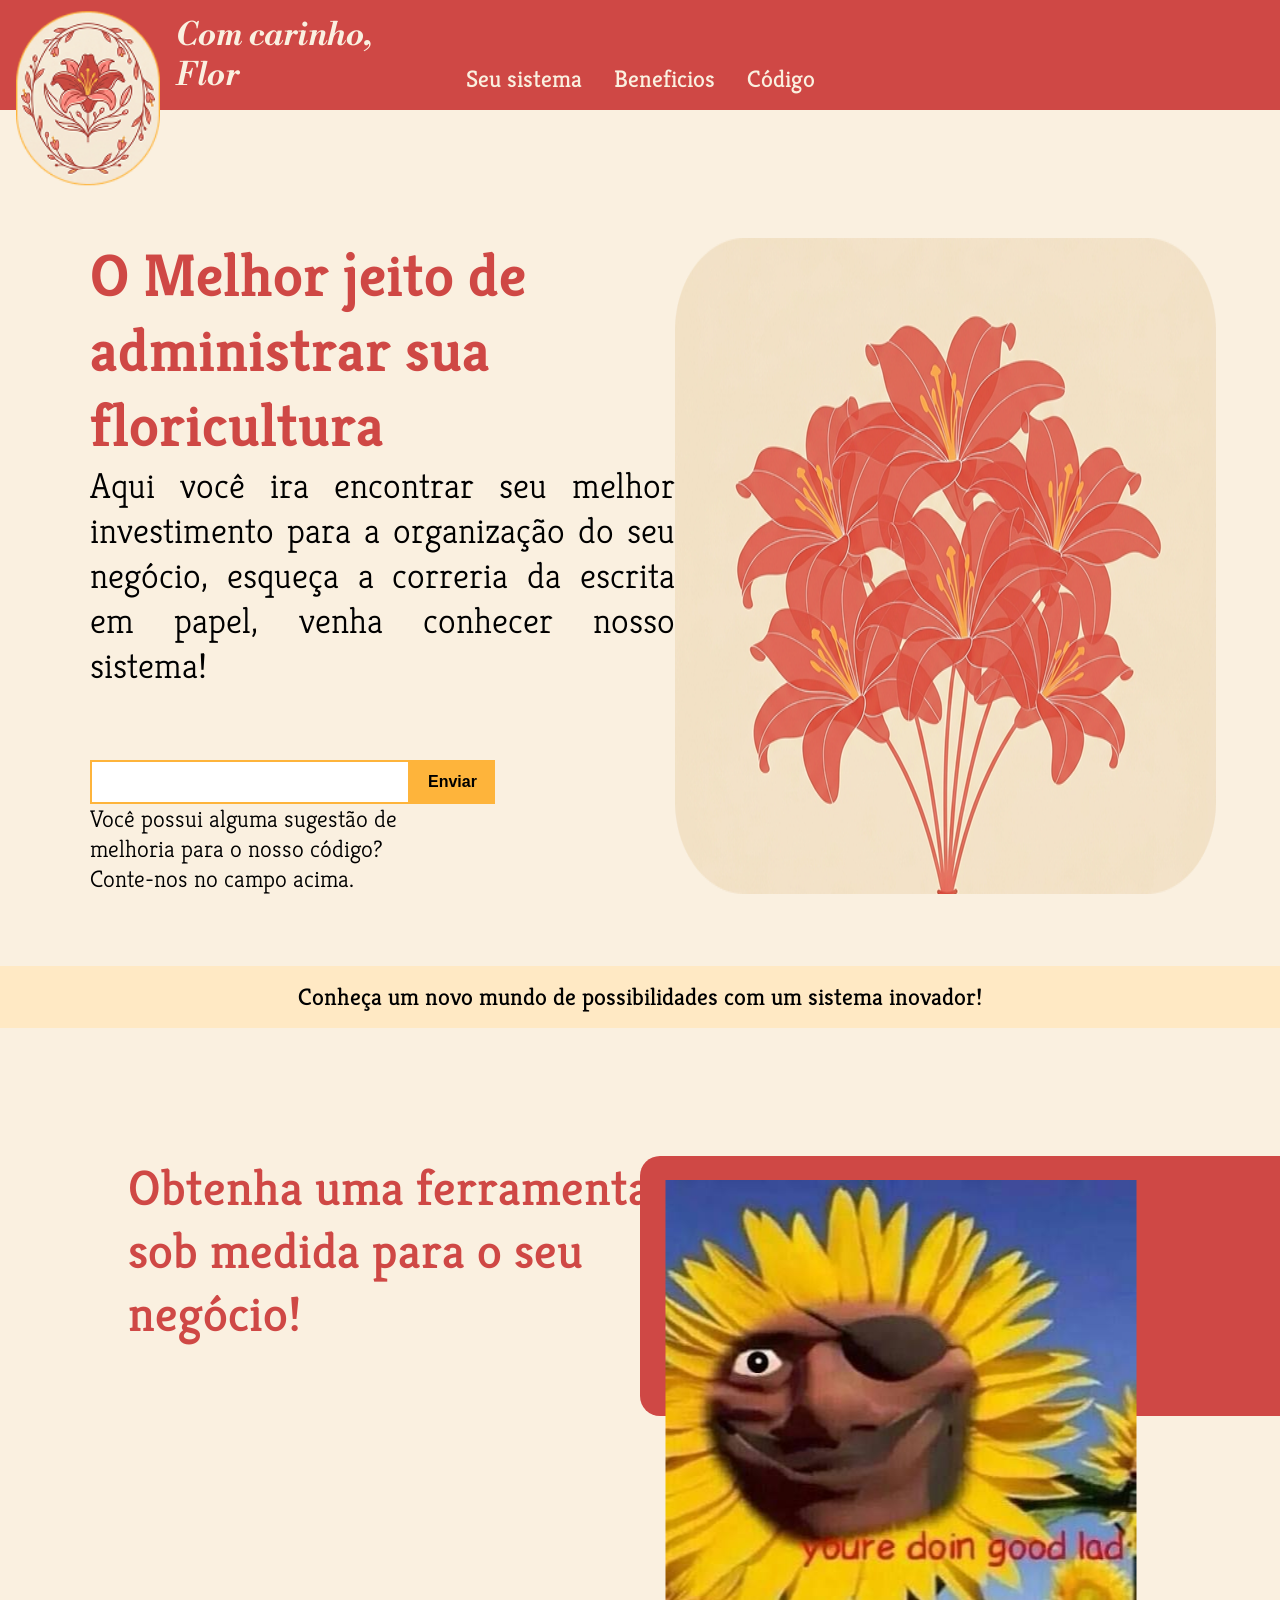
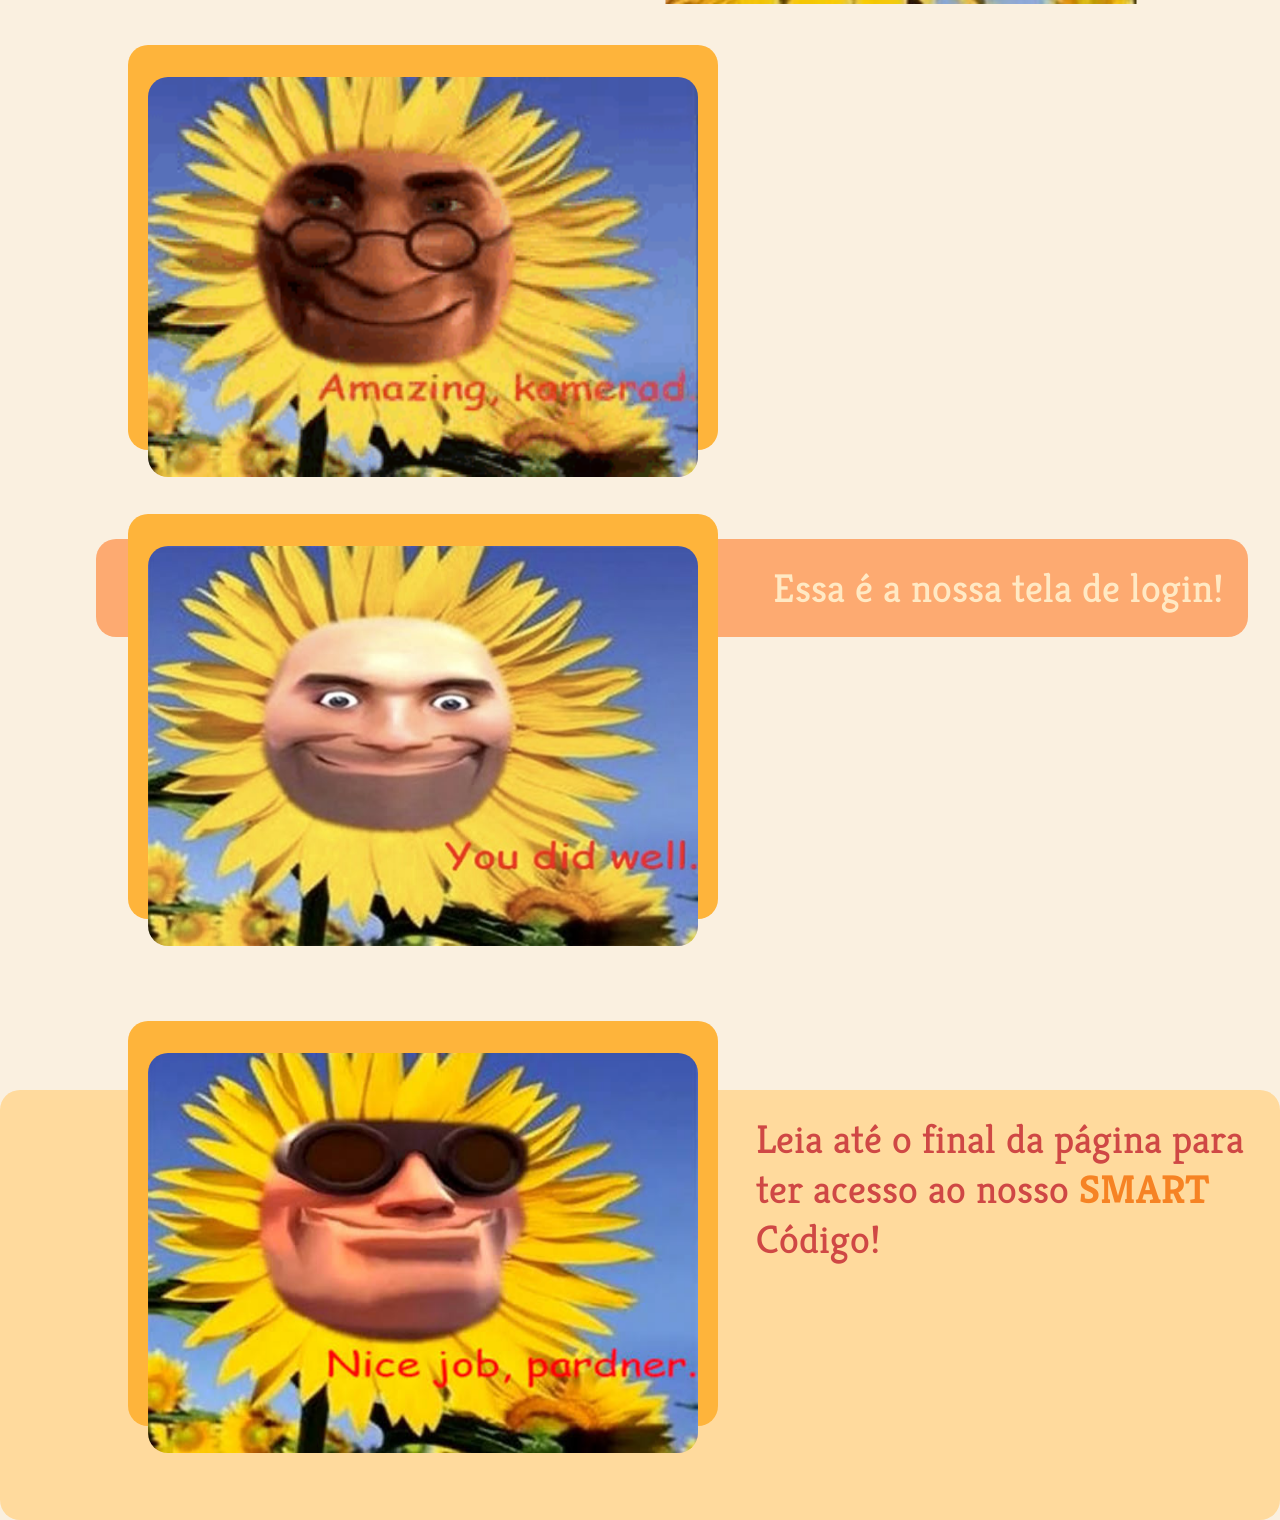
<file: index.html>
<!DOCTYPE html>
<html lang="pt-br">
<head>
    <link rel="stylesheet" href="landpage.css">
    <meta charset="UTF-8">
    <meta name="viewport" content="width=device-width, initial-scale=1.0">
    <title>Com carinho, flor</title>
</head>
<body>
    <header>
      <div class="logo">
        <img src="Rectangle 11.png" alt="Logo">
        <h1>Com carinho,<br> Flor</h1>
      </div>
      <nav>
        <span>Seu sistema</span>
        <span>Beneficios</span>
        <span>Código</span>
      </nav>
      <div></div>
    </header>

    <main>
      <section class="section1">
        <div class="left-beef">
          <h2>O Melhor jeito de administrar sua floricultura</h2>
          <p>
            Aqui você ira encontrar seu melhor investimento para a organização do seu negócio, esqueça a correria da escrita em papel, venha conhecer nosso sistema!
          </p>
          <div class="enviar">
            <input type="text" name="" id="">
            <button>Enviar</button>
          </div>
          <span>Você possui alguma sugestão de melhoria para o nosso código? Conte-nos no campo acima.</span>
        </div>
        <img src="Buque.png" alt="Buque de lirios">
      </section>

      <span class="faixa">Conheça um novo mundo de possibilidades com um sistema inovador!</span>

      <section class="section2">
        <div class="aliamento-horizontal">
          <h2 >Obtenha uma ferramenta sob medida para o seu negócio!</h2>
          <div class="img-conteiner-alt"><img src="placeholders/placeholder.jpg" ></div>
        </div>
        <div class="aliamento-vertical separador-vertical">

          <div class="img-conteiner">
            <img src="placeholders/medic.png">
          </div>
          
          <div class="img-conteiner anchor1">
            <img src="placeholders/placeholder.png">
          </div>

          <div class="back login bg-pecego"> <span>Essa é a nossa tela de login!</span></div>

          <div class="img-conteiner">
            <img src="placeholders/images.jpg">
          </div>
          <div class="back smart">
            <span>Leia até o final da página para ter acesso ao nosso <b>SMART</b> Código!</span>
          </div>
        </div>
      </section>
      <footer>

      </footer>
    </main>
</body>
</html>
</file>
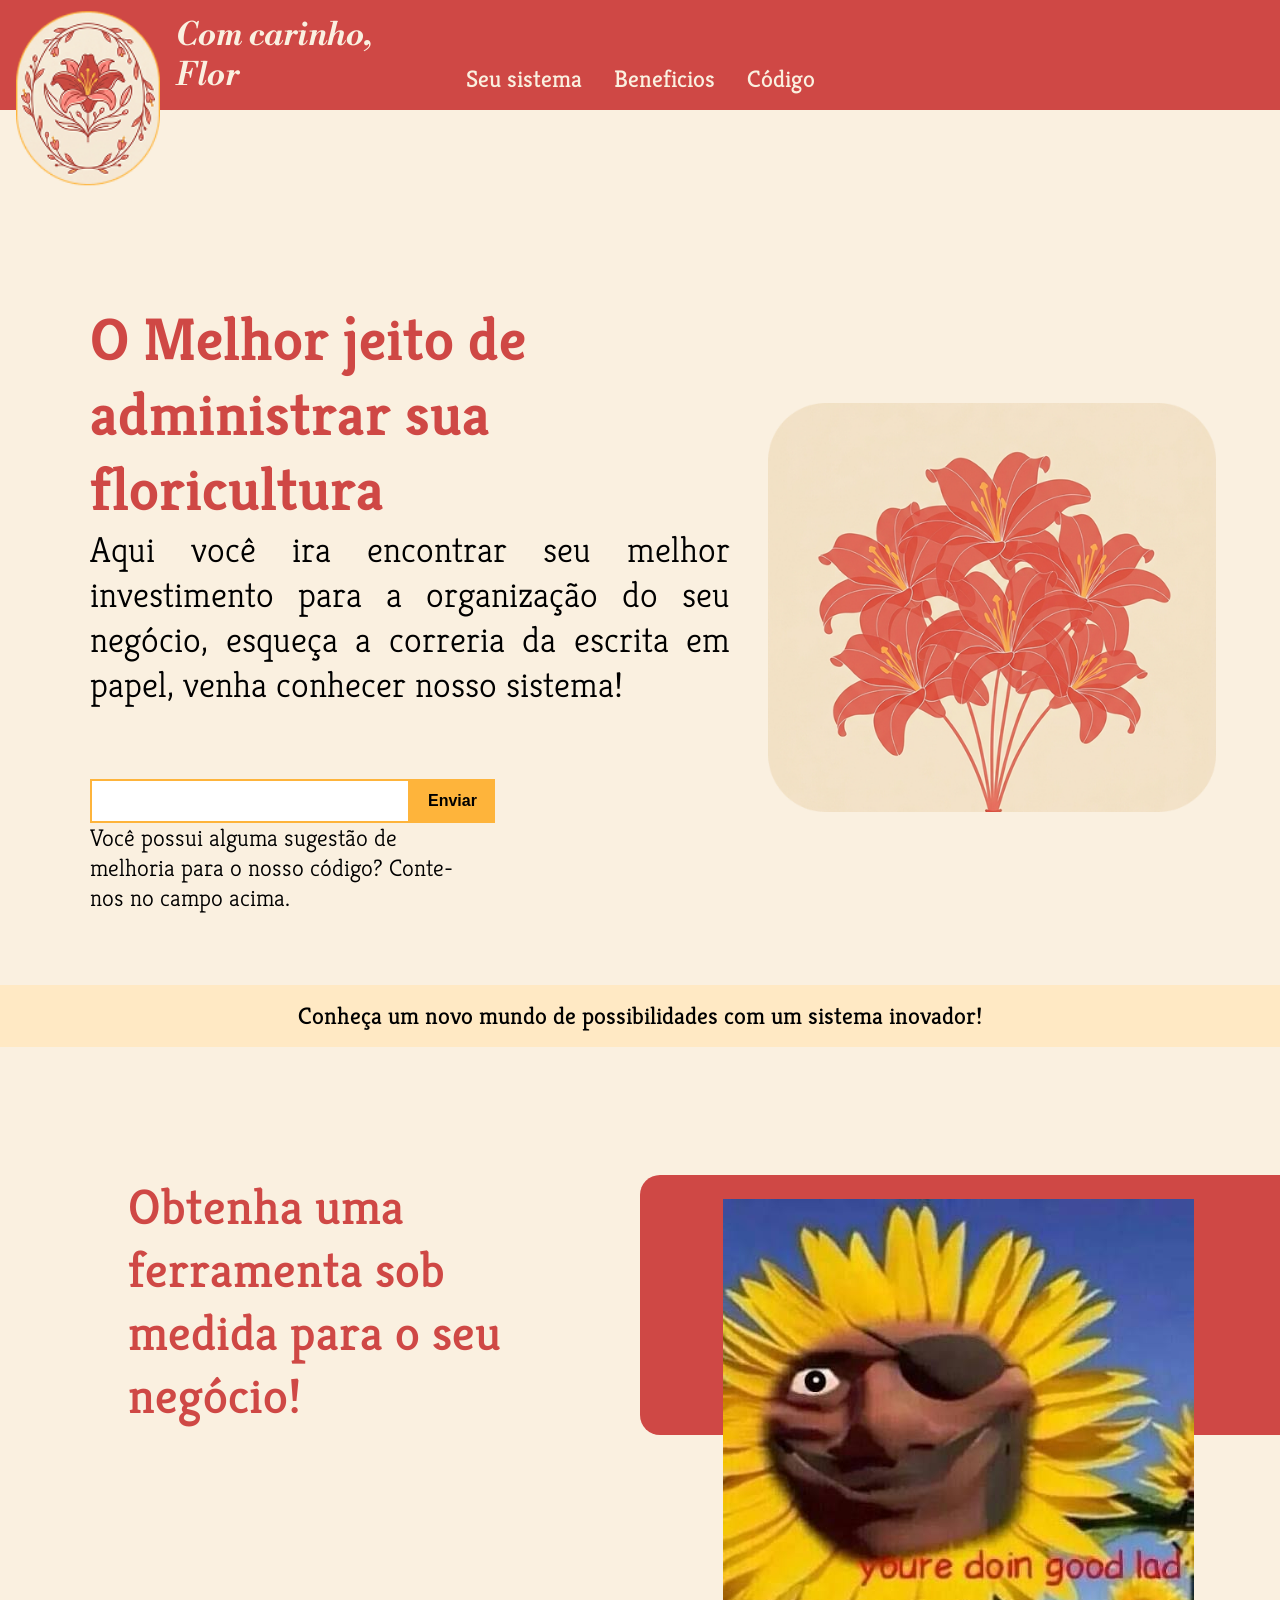
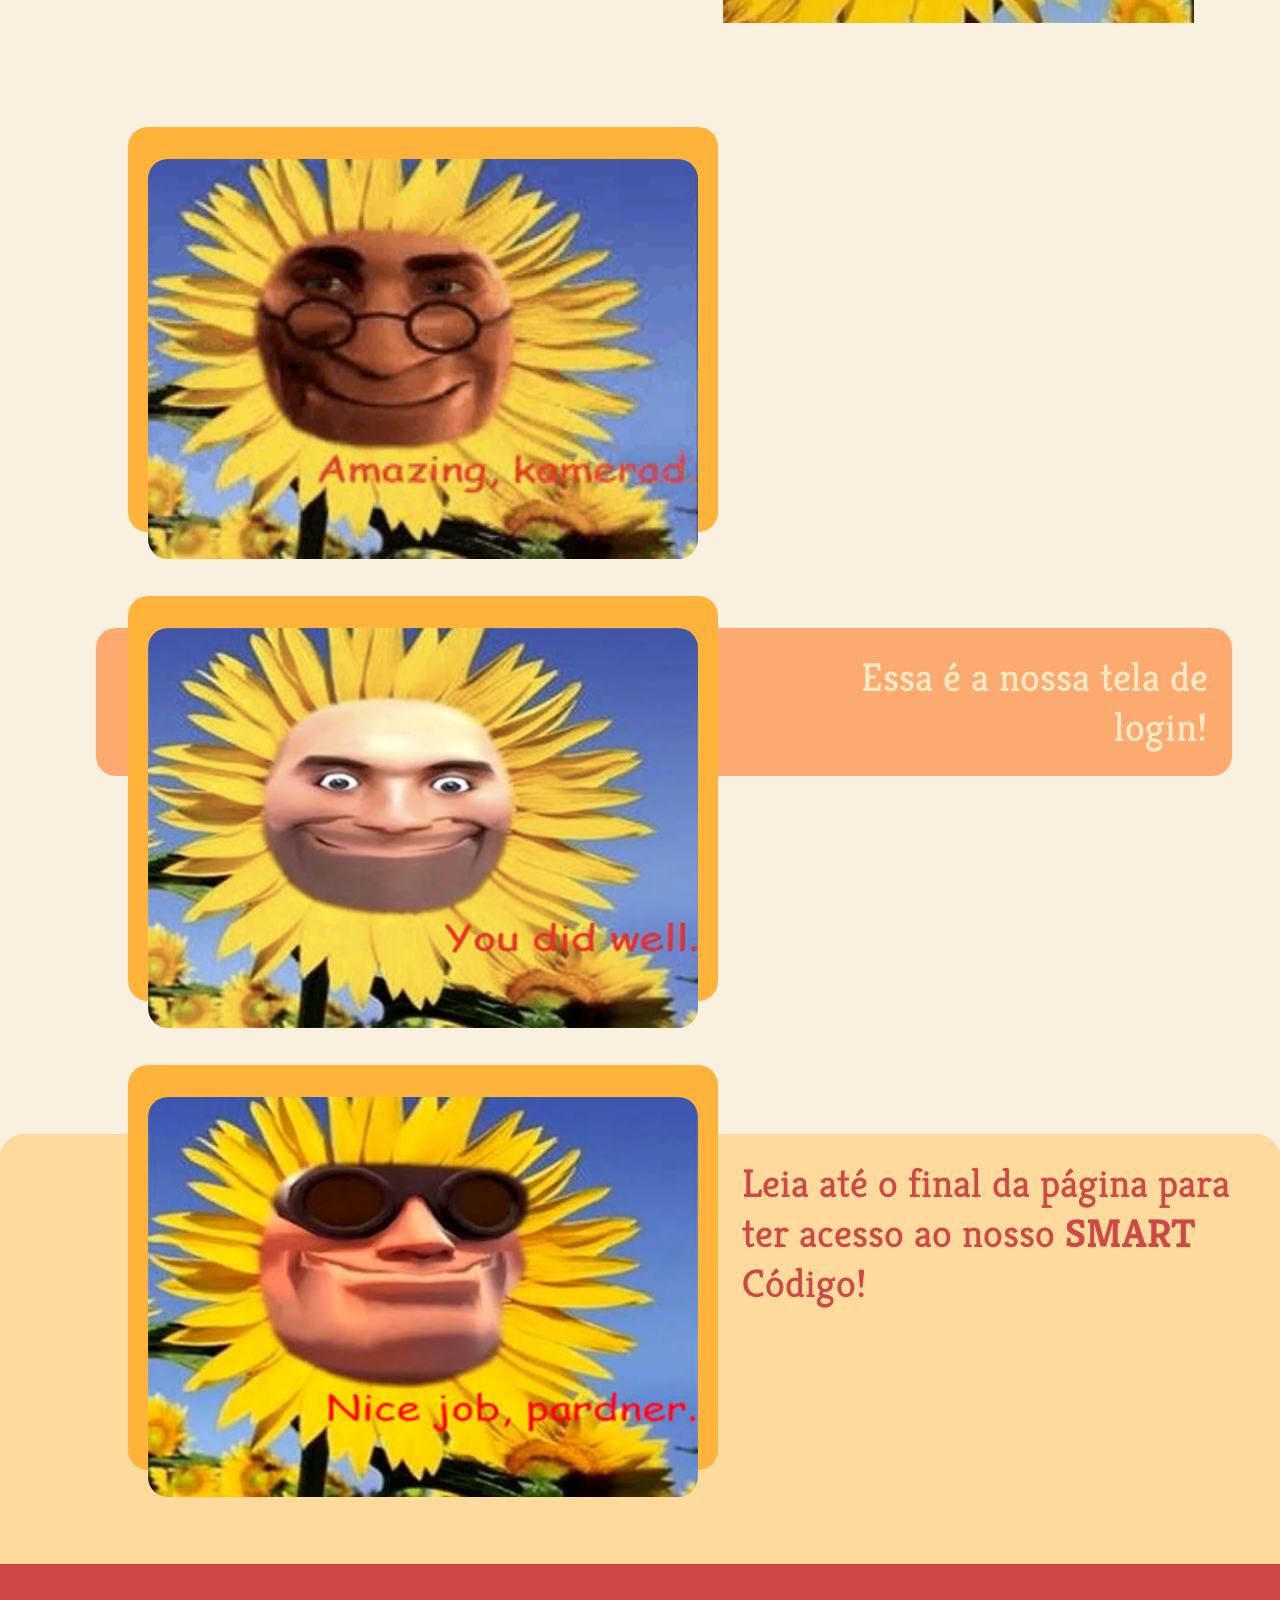
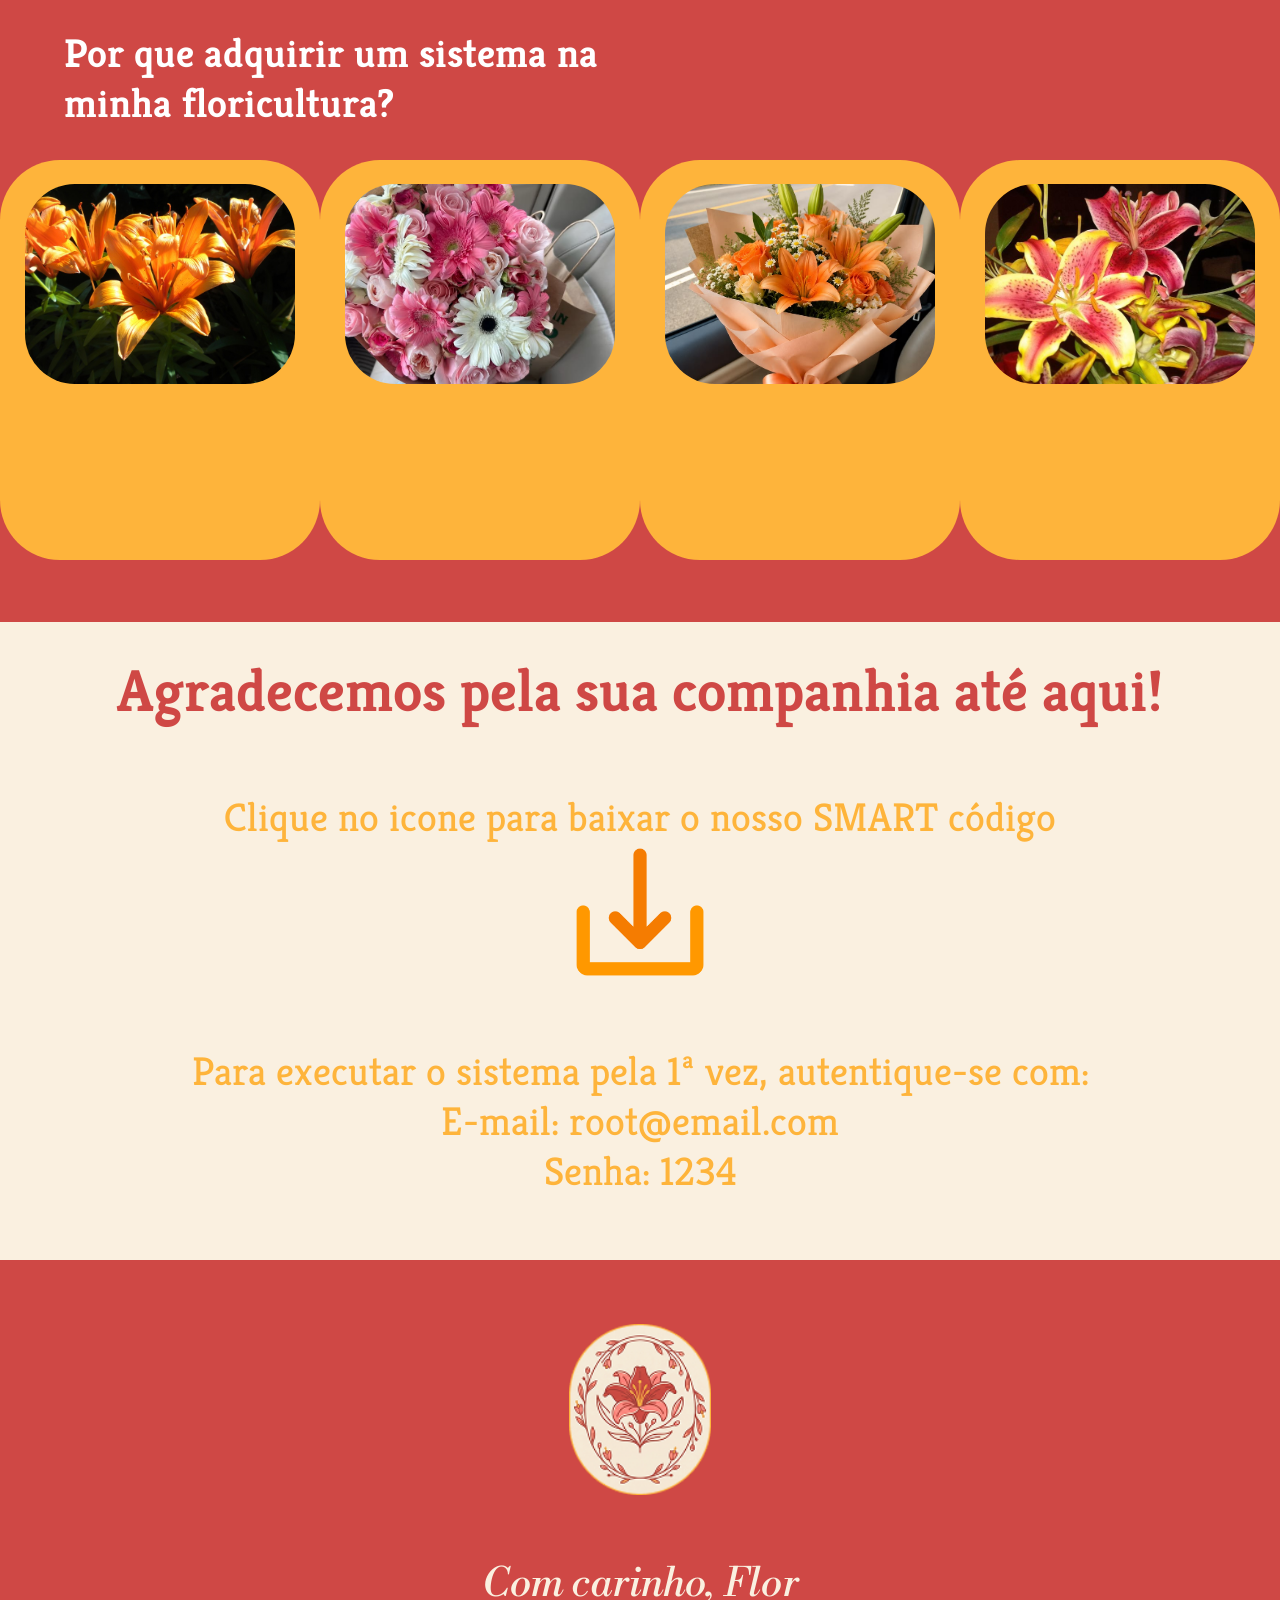
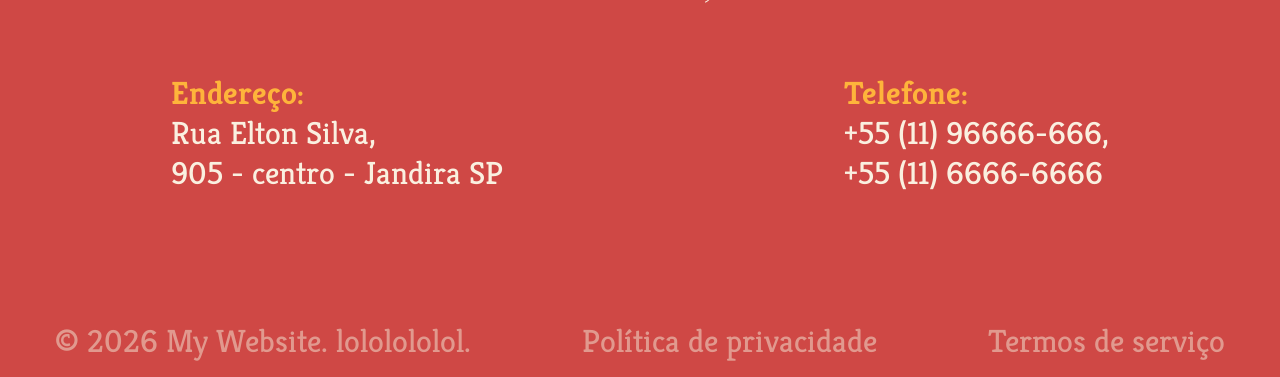
<file: landingpage/index.html>
<!DOCTYPE html>
<html lang="pt-br">
<head>
    <link rel="stylesheet" href="css/landpage.css">
    <link rel="stylesheet" href="css/footer.css">
    <link rel="stylesheet" href="css/header.css">
    <link rel="stylesheet" href="css/responsivo.css".css">
    <meta charset="UTF-8">
    <meta name="viewport" content="width=device-width, initial-scale=1.0">
    <title>Com carinho, flor</title>
</head>
<body class="aliamento-vertical">
    <header>
      <div class="logo">
        <img src="images/logo.png" alt="Logo">
        <h1>Com carinho,<br> Flor</h1>
      </div>
      <nav>
        <span>Seu sistema</span>
        <span>Beneficios</span>
        <span>Código</span>
      </nav>
      <div></div>
    </header>

    <main>
      <section class="section1 aliamento-horizontal">
        <div class="left-beef">
          <h2>O Melhor jeito de administrar sua floricultura</h2>
          <p>
            Aqui você ira encontrar seu melhor investimento para a organização do seu negócio, esqueça a correria da escrita em papel, venha conhecer nosso sistema!
          </p>
          <div class="enviar">
            <input type="text" name="" id="">
            <button>Enviar</button>
          </div>
          <span>Você possui alguma sugestão de melhoria para o nosso código? Conte-nos no campo acima.</span>
        </div>
        <img src="images/Buque.png" alt="Buque de lirios">
      </section>

      <span class="faixa">Conheça um novo mundo de possibilidades com um sistema inovador!</span>

      <section class="section2">
        <div class="aliamento-horizontal mobile-vertical">
          <h2 >Obtenha uma ferramenta sob medida para o seu negócio!</h2>
          <div class="img-conteiner-alt"><img src="placeholders/placeholder.jpg" ></div>
        </div>
        <div class="aliamento-vertical separador-vertical">

          <div class="img-conteiner">
            <img src="placeholders/medic.png">
          </div>
          
          <div class="img-conteiner anchor1">
            <img src="placeholders/placeholder.png">
            <div class="back login bg-pecego"> <span>Essa é a nossa tela de login!</span></div>
          </div>

          
          <div class="img-conteiner">
            <img src="placeholders/images.jpg">
          </div>
          <div class="back smart">
            <span>Leia até o final da página para ter acesso ao nosso <b>SMART</b> Código!</span>
          </div>
        </div>
      </section>

      <section class="section3">
        <h2>Por que adquirir um sistema na minha floricultura?</h2>
        <div class="aliamento-horizontal space-around">
          <div class="card"><img src="images/flores 1.jpg" alt="flores laranjas"></div>
          <div class="card"><img src="images/flores 2.jpg" alt="flores rosas e amarelas"></div>
          <div class="card"><img src="images/flores 3.jpg" alt="Buque de flores laranjas"></div>
          <div class="card"><img src="images/flores 4.jpg" alt="Buque de flores bancas e rosas"></div>
        </div>
      </section>

      <section class="section4">
        <h2>Agradecemos pela sua companhia até aqui!</h2>
        <span>Clique no icone para baixar o nosso SMART código</span>
        <img class="download" src="images/download.png" alt="download">
        <span>Para executar o sistema pela 1ª vez, autentique-se com:</span>
        <span>E-mail: root@email.com <br>Senha: 1234</span>
      </section>
    </main>
    <footer class="aliamento-vertical">
      <img src="images/logo.png" alt="logo">
      <span class="nome">Com carinho, Flor</span>
      <div class="aliamento-horizontal space-around">
        <span><b>Endereço:</b><br>Rua Elton Silva, <br>905 - centro - Jandira SP</span>
        <span><b>Telefone:</b><br>+55 (11) 96666-666, <br>+55 (11) 6666-6666</span>
      </div>
      <div class="aliamento-horizontal space-around">
        <span class="small-text">© 2026 My Website. lololololol.</span>
        <span class="small-text">Política de privacidade</span>
        <span class="small-text">Termos de serviço</span>
      </div>
    </footer>
</body>
</html>
</file>
<file: landpage.css>
@import url('https://fonts.googleapis.com/css2?family=Kreon:wght@300..700&display=swap');
@import url('https://fonts.googleapis.com/css2?family=Kreon:wght@300..700&family=Libre+Bodoni:ital,wght@0,400..700;1,400..700&display=swap');
* {
    margin: 0;
    padding: 0;
    box-sizing: border-box;
}
:root { 
    --main-color: #CF4845;
    --bg-color: #FAF0E0;
    --contrast: #FEB43B;
    --bg-alt: #FFE9C4;
    --pecego: #FDAA71;
    --bg-3: #FFDA9D;
}

body{
    display: flex;
    flex-direction: column;
    width: 100vw;
    background-color: var(--bg-color);
    font-family: Kreon;
}
header {
    background-color: var(--main-color);
    padding: 16px;
    color: var(--bg-color);
    display: flex;
    flex-direction: row;
}
.logo {
    display: flex;
    flex-direction: row;
    align-items: center;
    gap: 16px;
    font-family: 'Libre bodoni';
    font-size: 2rem;
    height: 78px;
    font-style: italic;
}
h1 {
    font-style: inherit;
    font-size: inherit;
}
.logo img{
    width: 144px;
    transform: translateY(25%)
}
header nav {
    display: flex;
    gap: 32px;
    font-size: 1.5rem;
    align-items: end;
    margin-right: auto;
    margin-left: auto;
}
header div {
    min-width: 356px;
}
.section1 {
    color: black;
    display: flex;
    flex-direction: row;
    padding-left: 90px;
    padding-top: 128px;
    padding-bottom: 72px;
}
.section1 .left-beef {
    width: 50vw;
}
.left-beef h2 {
    font-size: 60px;
    color: var(--main-color);
    width: 100%;
}
.left-beef p {
    font-size: 2.25rem;
    font-weight: 300;
    width: 100%;
    text-align: justify;
}
.enviar {
    display: flex;
    align-items: center;
    margin-top: 72px;
}
.enviar input {
    font-size: 1rem;
    border-radius: 0%;
    border-style: solid;
    border-color: var(--contrast);
    padding: 8px;
    height: 1.5rem;
    box-sizing: content-box;
    width: 300px;
}
.enviar button {
    background-color: var(--contrast);
    display: inline-block;
    box-sizing: content-box;
    height: 1.5rem;
    font-size: 1rem;
    padding: 8px 16px 8px 16px;
    border: var(--contrast) solid 2px;
    font-weight: 700;
}
.section1 img {
    margin-right: 64px;
    margin-left: auto;
}
.section1 span {
    font-size: 1.5rem;
    font-weight: 300;
    width: 60%;
    display: inline-block;
}
.faixa {
    text-align: center;
    width: 100%;
    display: inline-block;
    background-color: var(--bg-alt);
    padding: 1rem;
    font-size: 1.5rem;
}
.section2 h2{
    font-size: 50px;
    width: 585px;
    font-weight: 500;
    margin-left: 128px;
    margin-top: 128px;
    color: var(--main-color);
}
.aliamento-horizontal {
    display: flex;
    flex-direction: row;   
}
.img-conteiner-alt {
    width: 50vw;
    display: block;
    background-color: var(--main-color);
    margin-top: 128px;
    border-radius: 20px 0px 0px 20px;
    position: absolute;
    right: 0px;
    height: 260px;
    padding: 24px;
}
.img-conteiner-alt img {
    position: relative;
    left: 40%;
    transform: translateX(-50%);
}
.bg-pecego {
    background-color: var(--pecego);
    color: var(--bg-alt);
}
.img-conteiner {
    height: 405px;
    width: 590px;
    background-color: var(--contrast);
    margin-left: 128px;
    border-radius: 20px;
}
.separador-vertical {
    margin-top: 300px;
}
.back {
    z-index: -100;
}
.aliamento-vertical {
    display: flex;
    flex-direction: column;
    gap: 64px;
}
.anchor1 {
    anchor-name: "anchor1";
}
.login {
    position-anchor: "anchor1";
    position: relative;
    width: 90vw;
    left: -32px;
    transform: translateY(100%);
    text-align: right;
    font-size: 40px;
    padding: 24px;
    border-radius: 20px;
    bottom: 480px;
    margin-bottom: -62px;
    margin-top: -62px;
    margin-left: 128px;
}
.img-conteiner img{
    width: 550px;
    height: 400px;
    position: relative;
    top: 32px;
    left: 50%;
    transform: translateX(-50%);
    border-radius: 20px;
}
.smart {
    width: 100vw;
    margin-top: -400px;
    background-color: var(--bg-3);
    font-size: 40px;
    padding: 24px;
    border-radius: 20px;
    height: 430px;
}
.smart span {
    width: 500px;
    display: block;
    float: right;
    color: var(--main-color);
}
.smart b {
    color: #F68324;
}
</file>
<file: landingpage/css/landpage.css>
@import url('https://fonts.googleapis.com/css2?family=Kreon:wght@300..700&display=swap');
@import url('https://fonts.googleapis.com/css2?family=Kreon:wght@300..700&family=Libre+Bodoni:ital,wght@0,400..700;1,400..700&display=swap');
* {
    margin: 0;
    padding: 0;
    box-sizing: border-box;
}
:root { 
    --main-color: #CF4845;
    --bg-color: #FAF0E0;
    --contrast: #FEB43B;
    --bg-alt: #FFE9C4;
    --pecego: #FDAA71;
    --bg-3: #FFDA9D;
    --margin-left-padrao: 128px;
}

/* classes comuns */

.aliamento-horizontal {
    display: flex;
    flex-direction: row;   
}
.aliamento-vertical {
    display: flex;
    flex-direction: column;
    gap: 64px;
}
.space-around {
    justify-content: space-around;
    width: 100%;
}
.bg-pecego {
    background-color: var(--pecego);
    color: var(--bg-alt);
}

body{
    width: 100vw;
    background-color: var(--bg-color);
    font-family: Kreon;
}
.separador-vertical {
    margin-top: 300px;
}
.warp {
    flex-wrap: wrap;
    min-height: fit-content;
}

/*sessão 1*/

.section1 {
    color: black;
    padding-left: 90px;
    padding-top: 128px;
    padding-bottom: 72px;
}
.section1 .left-beef {
    width: 50vw;
}
.left-beef h2 {
    font-size: 60px;
    color: var(--main-color);
    width: 100%;
}
.left-beef p {
    font-size: 2.25rem;
    font-weight: 300;
    width: 100%;
    text-align: justify;
}
.enviar {
    display: flex;
    align-items: center;
    margin-top: 72px;
}
.enviar input {
    font-size: 1rem;
    border-radius: 0%;
    border-style: solid;
    border-color: var(--contrast);
    padding: 8px;
    height: 1.5rem;
    box-sizing: content-box;
    width: 300px;
}
.enviar button {
    background-color: var(--contrast);
    display: inline-block;
    box-sizing: content-box;
    height: 1.5rem;
    font-size: 1rem;
    padding: 8px 16px 8px 16px;
    border: var(--contrast) solid 2px;
    font-weight: 700;
}
.section1 img {
    margin-right: 64px;
    max-width: calc(40vw - 64px);
    margin-left: auto;
    height:fit-content;
    align-self: center;
}
.section1 span {
    font-size: 1.5rem;
    font-weight: 300;
    width: 60%;
    display: inline-block;
}
.faixa {
    text-align: center;
    width: 100%;
    display: inline-block;
    background-color: var(--bg-alt);
    padding: 1rem;
    font-size: 1.5rem;
}

/*Sessão 2*/

.section2 h2{
    font-size: 50px;
    width: 585px;
    font-weight: 500;
    margin-left: var(--margin-left-padrao);
    margin-top: 128px;
    color: var(--main-color);
    max-width: calc(90vw - max(534px, 50vw) - 48px);
}
.img-conteiner-alt {
    width: 50vw;
    display: block;
    background-color: var(--main-color);
    margin-top: 128px;
    border-radius: 20px 0px 0px 20px;
    position: absolute;
    right: 0px;
    height: 260px;
    padding: 24px;
    min-width: 534px;
}
.img-conteiner-alt img {
    position: relative;
    left: 10%;
}
.img-conteiner {
    height: 405px;
    width: 590px;
    background-color: var(--contrast);
    margin-left: var(--margin-left-padrao);
    border-radius: 20px;
}
.img-conteiner img{
    width: 550px;
    height: 400px;
    position: relative;
    top: 32px;
    left: 50%;
    transform: translateX(-50%);
    border-radius: 20px;
}
.back {
    z-index: -100;
}
.anchor1 {
    position: relative;
}
.login {
    position: absolute;
    width: 85vw;
    text-align: right;
    font-size: 40px;
    padding: 24px;
    border-radius: 20px;
    top: 32px;
    left: -307px;
    transform: translateX(275px);
    box-sizing: content-box;
}
.login span{
    max-width: calc(85vw - 590px - 48px);
    word-wrap:break-word;
    display: inline-block;
}
.smart {
    position: relative;
    width: 100vw;
    background-color: var(--bg-3);
    font-size: 40px;
    padding: 24px;
    border-radius: 24px 24px 0px 0px;
    height: 430px;
    bottom: 400px;
    margin-bottom: -400px;
}
.smart span {
    max-width: calc(90vw - 590px - 48px);
    display: block;
    float: right;
    color: var(--main-color);
}

/*sessão 3*/

.section3 {
    height: 658px;
    background-color: var(--main-color);
    padding-top: 64px;
    min-height: initial;
}
.section3 h2 {
    color: white;
    font-size: 2.5rem;
    width: 50%;
    font-weight: 700;
    margin-left: 64px;
    margin-bottom: 32px;
}
.card {
    background-color: var(--contrast);
    border-radius: 60px;
    height: 400px;
    width: 324px;
    display: flex;
    justify-content: center;
}
.card img {
    border-radius: 50px;
    height: 200px;
    width: 270px;
    object-fit: cover;
    margin-top: 24px;
}

/*sessão 3*/

.section4 {
    display: flex;
    align-items: center;
    color: var(--contrast);
    flex-direction: column;
    text-align: center;
}
.section4 h2 {
    margin-top: 32px;
    font-size: 59px;
    font-weight: 700;
    color: var(--main-color);
    margin-bottom: 64px;
}
.section4 span {
    font-size: 2.5rem;
}
.download {
    height: 140px;
    width: 140px;
    margin-bottom: 64px;
}
</file>
<file: landingpage/css/footer.css>
footer {
    background-color: var(--main-color);
    align-items: center;
    padding-top: 64px;
    color: var(--bg-color);
    font-size: 2rem;
}
footer img {
    width: 142px;
}
.nome {
    font-family: 'Libre bodoni';
    font-size: 2.5rem;
    font-style: italic;
    color: var(--bg-color);
}
footer b {
    font-weight: 700;
    color: var(--contrast);
}
.small-text {
    color: #F4E9D880;
    margin-top: 64px;
    margin-bottom: 16px;
}
</file>
<file: landingpage/css/header.css>
header {
    background-color: var(--main-color);
    padding: 16px;
    color: var(--bg-color);
    display: flex;
    flex-direction: row;
}
.logo {
    display: flex;
    flex-direction: row;
    align-items: center;
    gap: 16px;
    font-family: 'Libre bodoni';
    font-size: 2rem;
    height: 78px;
    font-style: italic;
}
h1 {
    font-style: inherit;
    font-size: inherit;
}
.logo img{
    width: 144px;
    transform: translateY(25%)
}
header nav {
    display: flex;
    gap: 32px;
    font-size: 1.5rem;
    align-items: end;
    margin-right: auto;
    margin-left: auto;
}
header div {
    min-width: 356px;
}
</file>
<file: landingpage/css/responsivo.css>
@media (max-width: 1175px) {
    :root {
        --margin-left-padrao: 32px
    }
    .section2 h2 {max-width: calc(90vw - max(534px, 50vw) - 48px);}
    .section1 {
        padding: 0;
    }
    .section1 img {
        display: none
    }
    .section1 .left-beef {
        width: auto;
        margin-left: var(--margin-left-padrao);
        margin-right: var(--margin-left-padrao);
    }
    .section3 {
        height: auto;
        padding-bottom: 32px;
    }
    .section3 div {
        flex-wrap: wrap;
        gap: 32px;
    }
    header div {
        display: none;
    }
}
@media (max-width: 730px) {
    .separador-vertical {
        margin-top: 64px;
    }
    .aliamento-vertical {
        gap: 150px;
    }
    nav{
        display: none !important;
    }
    .mobile-vertical {
        flex-direction: column;
        align-items: center;
        }
    .section2 h2 {
        margin-bottom: 64px;
        margin-top: 32px;
        max-width: 100%;
        text-align: center;
        margin-left: 0px;
    }
    .img-conteiner-alt {
        position: static;
        border-radius: 20px;
        margin-top: 0px;
        display: none;
    }
    .img-conteiner-alt img {
        left: 50%;
        transform: translateX(-50%);
    }
    .login {
        top: -80px;
        left: -298px;
        background-color: var(--main-color);
    }
    .login span {
        max-width: none;
    }
    .smart span {
        display: none;
    }
}
</file>
